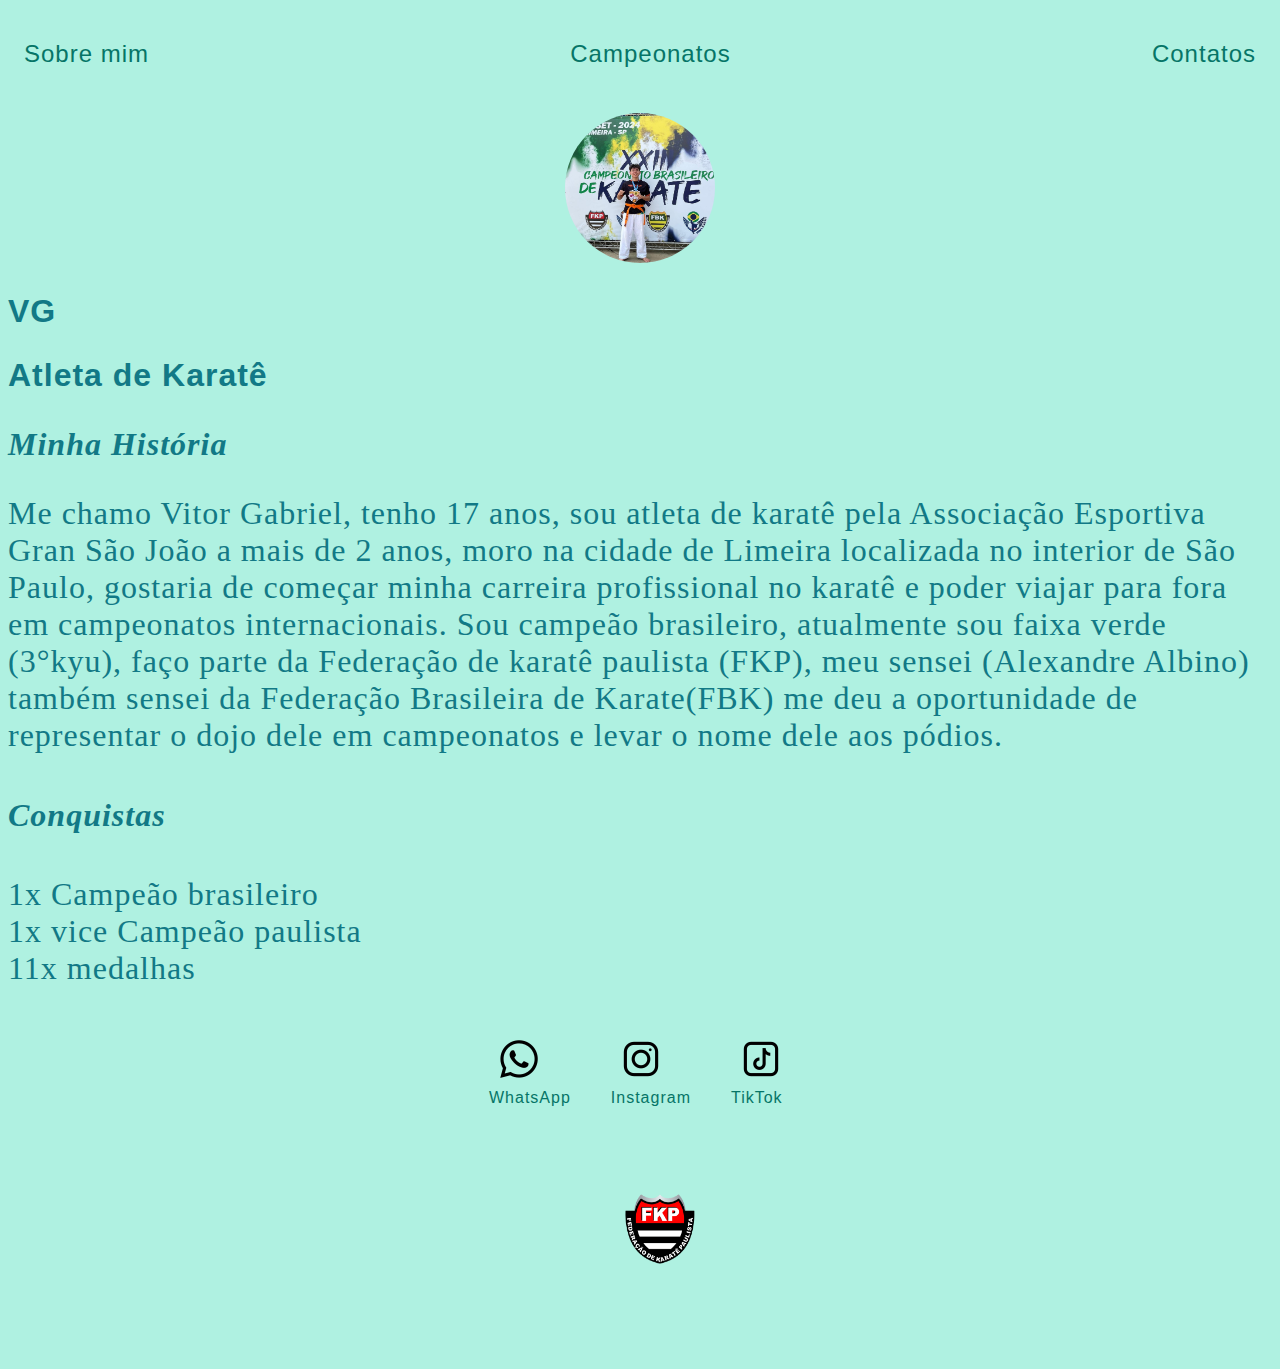
<file: index.html>
<!DOCTYPE html>
<html lang="pt-br">
<head>
    <meta charset="UTF-8">
    <meta name="viewport" content="width=device-width, initial-scale=1.0">
    <title>Site-VG</title>
    <link rel="stylesheet" href="index.css">
</head>
<body>
    
    <nav>
        <ul>
            <li><a href="index.html">Sobre mim</a></li>
            <li><a href="campeonatos.html">Campeonatos</a></li>
            <li><a href="contato.html">Contatos</a></li>
        </ul>
    </nav>
    <header>
        <div class="center">
            <img src="img/WhatsApp Image 2024-10-09 at 11.10.48.jpeg" alt="logo"></header>
        </div>
        <h1>
            VG
        </h1>
        <h2>
            Atleta de Karatê
        </h2>
        <main>
            <section>
                <h3>Minha História</h3>
                    
            
                <p>Me chamo Vitor Gabriel, tenho 17 anos, sou atleta de karatê pela Associação Esportiva Gran São João a mais de 2 anos, moro na cidade de Limeira localizada no interior de São Paulo, gostaria de começar minha carreira profissional no karatê e poder viajar para fora em campeonatos internacionais. Sou campeão brasileiro, atualmente sou faixa verde (3°kyu), faço parte da Federação de karatê paulista (FKP), meu sensei (Alexandre Albino) também sensei da Federação Brasileira de Karate(FBK) me deu a oportunidade de representar o dojo dele em campeonatos e levar o nome dele aos pódios.
                    
                </p>
                <h4>
                 Conquistas   
                </h4>
               <p class="topico">1x Campeão brasileiro<br>1x vice Campeão paulista<br>11x medalhas
               </p>
            </section>
        </main>
        <footer>
            <a href="https://wa.me/qr/VJECYXYTVRERH1">
                <img class="logo" src="img/icons8-whatsapp-50.png" alt=""> WhatsApp
            <a href="https://www.instagram.com/krt.vege?igsh=MTk0OWh0NjV1b25xaw==">
                <img class="logo" src="img/icons8-instagram-50.png" alt=""> Instagram
           </a>
           <a href="https://www.tiktok.com/@vg.cpx9?_t=8qPCDDd68jV&_r=1">
             <img class="logo" src="img/icons8-tiktok-50.png" alt=""> TikTok
            </p>
        </section>
        </main>
    </footer>
    <footer>

        

                <a href="https://www.fkp.com.br" target="_blank">
                    <img src="img/fkp.png" alt="fkp" class="fkp">

            </p>
        
        </a>        
        </footer>
        </div>
             
           </a>
        </footer>
</body>
</html>
</file>
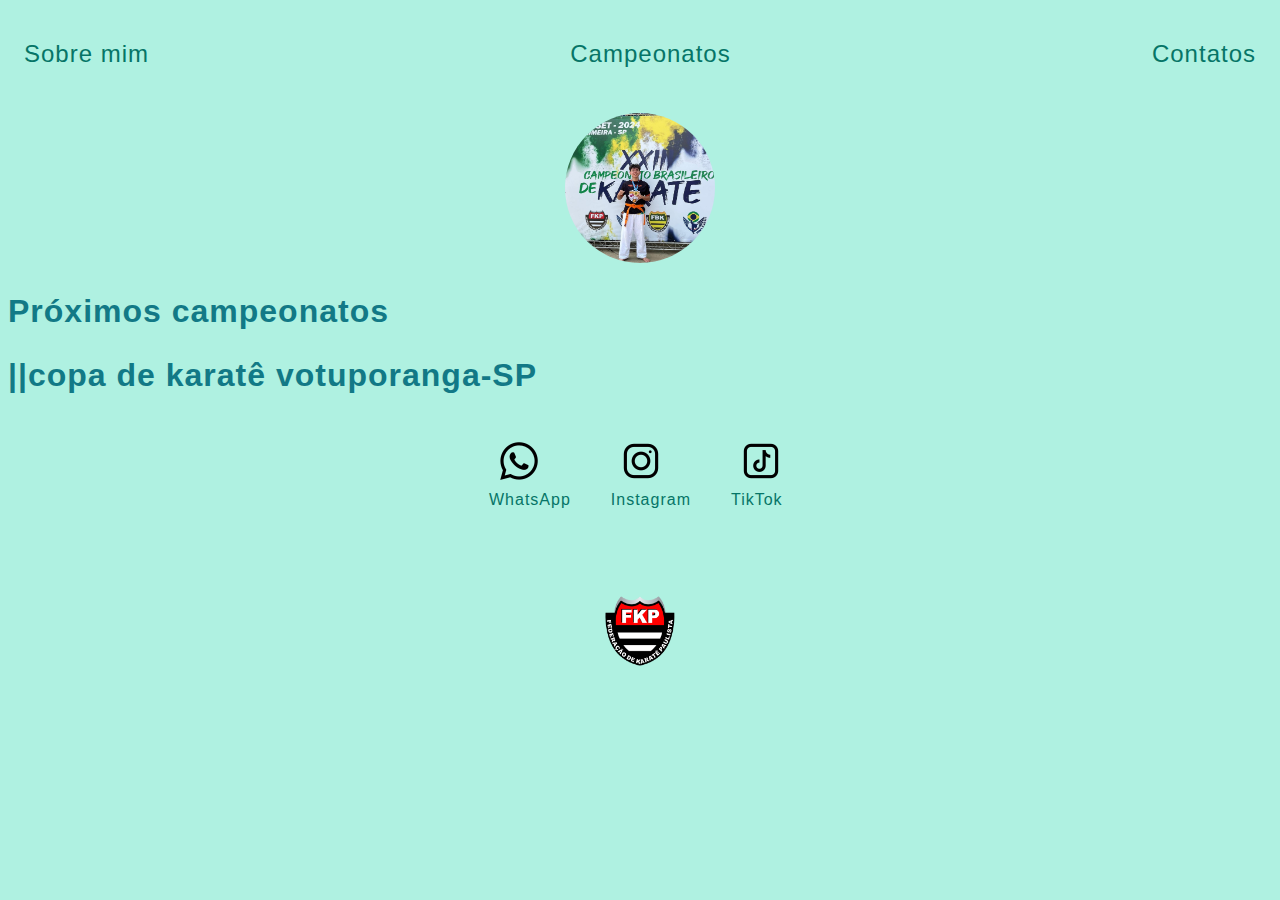
<file: campeonatos.html>
<!DOCTYPE html>
<html lang="pt-br">
<head>
    <meta charset="UTF-8">
    <meta name="viewport" content="width=device-width, initial-scale=1.0">
    <title>Site-VG</title>
    <link rel="stylesheet" href="index.css">
</head>
<body>
    
    <nav>
        <ul>
            <li><a href="index.html">Sobre mim</a></li>
            <li><a href="campeonatos.html">Campeonatos</a></li>
            <li><a href="contato.html">Contatos</a></li>
        </ul>
    </nav>
    <header>
        <div class="center">
            <img src="img/WhatsApp Image 2024-10-09 at 11.10.48.jpeg" alt="logo"></header>
        </div>
    </div>
    <h1>
        Próximos campeonatos 
    </h1>
    <h2>
        ||copa de karatê votuporanga-SP
        
    </h2>
    <header>
    
        <footer>
            <a href="https://wa.me/qr/VJECYXYTVRERH1">
                <img class="logo" src="img/icons8-whatsapp-50.png" 
                
                alt=""> WhatsApp
            <a href="https://www.instagram.com/krt.vege?igsh=MTk0OWh0NjV1b25xaw==">
                
                <img class="logo" src="img/icons8-instagram-50.png" alt=""> Instagram
           </a>
           <a href="https://www.tiktok.com/@vg.cpx9?_t=8qPCDDd68jV&_r=1">
             <img class="logo" src="img/icons8-tiktok-50.png" alt=""> TikTok
           </a>
        </footer>


    </p>
</section>
</main>
</footer>

<footer>

        

    <a href="https://www.fkp.com.br" target="_blank">
        <img src="img/fkp.png" alt="fkp" class="fkp">

</p>

</a>        
</footer>
</div>
 
</a>
</footer>
    
</a>        
</footer>
</div>

    </header>
    </body>
    </html>
</file>
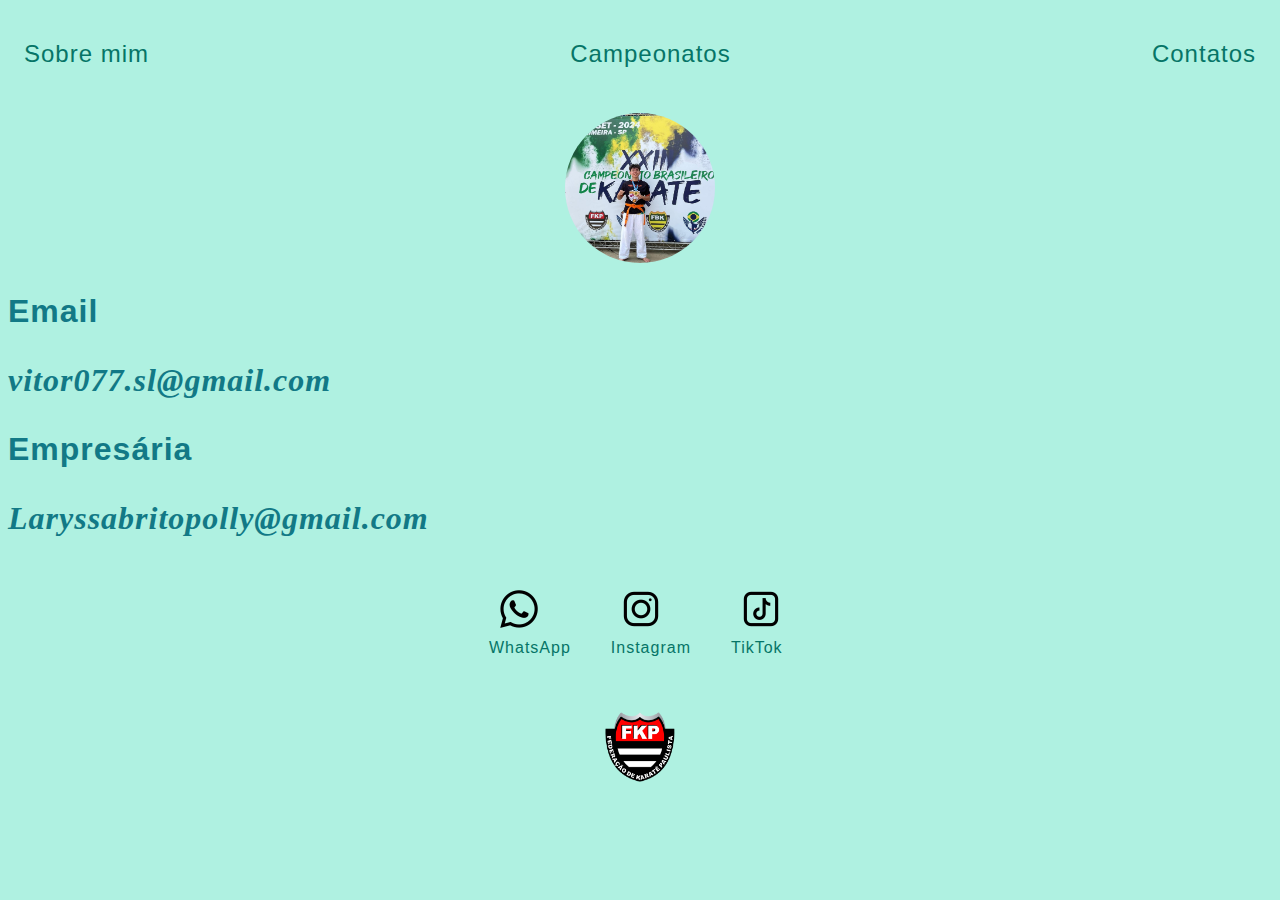
<file: contato.html>
<!DOCTYPE html>
<html lang="pt-br">
<head>
    <meta charset="UTF-8">
    <meta name="viewport" content="width=device-width, initial-scale=1.0">
    <title>Site-VG</title>
    <link rel="stylesheet" href="index.css">
</head>
<body>
    
    <nav>
        <ul>
            <li><a href="index.html">Sobre mim</a></li>
            <li><a href="campeonatos.html">Campeonatos</a></li>
            <li><a href="contato.html">Contatos</a></li>
        </ul>
    </nav>
    <header>
        <div class="center">
            <img src="img/WhatsApp Image 2024-10-09 at 11.10.48.jpeg" alt="logo"></header>
        </div>
        <h1>
            Email
        </h1>
        <h3>
            vitor077.sl@gmail.com
        </h3>
        <h1>
            Empresária
        </h1>
        <h3>
            Laryssabritopolly@gmail.com
        </h3>
        <footer>
            <h1>
        
            </h1>
        <a href="https://wa.me/qr/VJECYXYTVRERH1">
                <img class="logo" src="img/icons8-whatsapp-50.png" alt=""> WhatsApp
                
                    <a href="https://www.instagram.com/krt.vege?igsh=MTk0OWh0NjV1b25xaw==">
                        <img class="logo" src="img/icons8-instagram-50.png" alt=""> Instagram
                   </a>
                   <a href="https://www.tiktok.com/@vg.cpx9?_t=8qPCDDd68jV&_r=1">
                     <img class="logo" src="img/icons8-tiktok-50.png" alt=""> TikTok
            
                   </a>
                </footer>
                <footer>

        

                    <a href="https://www.fkp.com.br" target="_blank">
                        <img src="img/fkp.png" alt="fkp" class="fkp">
    
                </p>
            
            </a>        
            </footer>
            </div>
                 
               </a>
            </footer>
</file>
<file: index.css>
*
{
    margin: 5;
    padding:8;
    letter-spacing: 1px;
    font-family: 'Lucida Sans', 'Lucida Sans Regular', 'Lucida Grande', 'Lucida Sans Unicode', Geneva, Verdana, sans-serif;
}

body {
    color: rgb(18, 121, 134);
    background-color: rgb(175, 241, 225);
    font-family: Arial, Helvetica, sans-serif;
}
ul{
    display: flex;
    justify-content: space-between;
    align-items:center;
    padding: 16px;
    list-style: none;
    font-size: x-large;
}
a{
    color: rgb(6, 117, 103);
    text-decoration: none;
    transition: .5s ease;
    
}
h1{
    font-family: 'Trebuchet MS', 'Lucida Sans Unicode', 'Lucida Grande', 'Lucida Sans', Arial, sans-serif;
}
h2{
    font-size: xx-large;
    font-family: 'Franklin Gothic Medium', 'Arial Narrow', Arial, sans-serif;
}
h3{
    font-size: xx-large;
    font-family: 'Times New Roman', Times, serif;
    font-style: italic;
}
h4{
    font-size: xx-large;
    font-family: 'Times New Roman', Times, serif;
    font-style: italic;


}
p{
    font-size: xx-large;
    font-family: 'Times New Roman', Times, serif;
    }
    


a:hover
{
    background-color: #18bea8;
    color: #000;
    border-radius: 5px;
    font-weight: 600;
}


img{
    width: 150px;
    height: 150px;
    border-radius: 50%;
    border: 5px solid transparent;
}
.center {
    text-align: center;
}
.logo{
        width: 50px;
        height: 50px;
        border-radius: 30%;
        border: 5px solid transparent;
        display: flex;
        justify-content: center;

}

footer
{
    display: flex;
    justify-content: center;
}

footer a
{
    padding: 10px 20px 30px;
}



.fkp
{
    width: 70px;
        height: 70px;
        border-radius: 30%;
        border: 5px solid transparent;
        display: flex;
        justify-content: right;
        padding: 10px 20px 30px;
    

}
</file>
